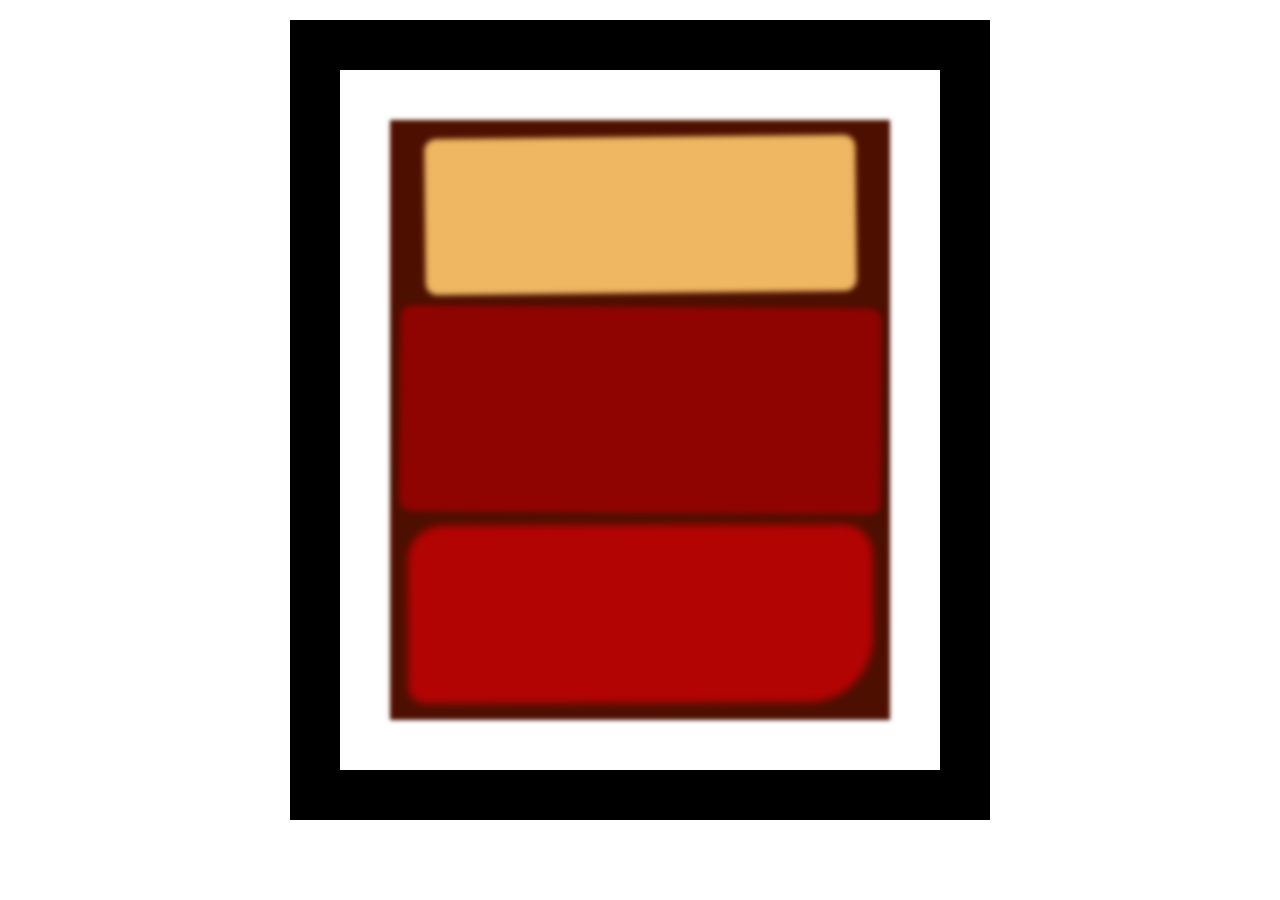
<file: FreeCodeCamp/Diseño Web(HTML & CSS)/Module 5/index.html>
<!DOCTYPE html>
<html lang="en">
<head>
    <meta charset="UTF-8">
    <meta http-equiv="X-UA-Compatible" content="IE=edge">
    <meta name="viewport" content="width=device-width, initial-scale=1.0">
    <title>Rothko Painting</title>
    <link rel="stylesheet" href="css/styles.css">
</head>
<body>
<div class="frame">
     <div class="canvas">
        <div class="one">

        </div>
        <div class="two">

        </div>
        <div class="three">

        </div>
    </div>
</div>
</body>
</html>
</file>
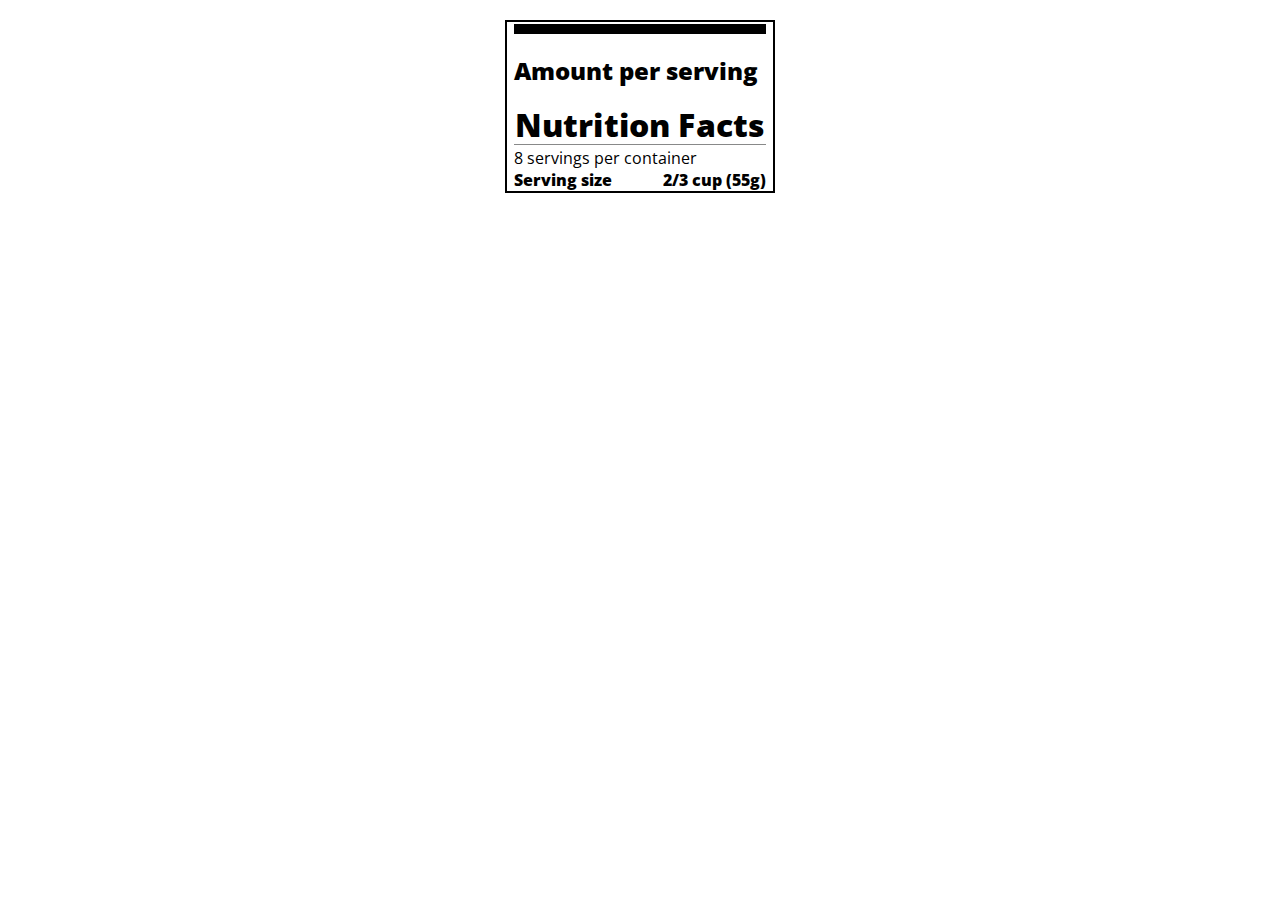
<file: FreeCodeCamp/Diseño Web(HTML & CSS)/Module 7/index.html>
<!DOCTYPE html>
<html lang="en">
<head>
    <meta charset="UTF-8">
    <meta http-equiv="X-UA-Compatible" content="IE=edge">
    <meta name="viewport" content="width=device-width, initial-scale=1.0">
    <title>Nutrition Label</title>
    <link rel="stylesheet" href="https://fonts.googleapis.com/css?family=Open+Sans:400,700,800">
    <link rel="stylesheet" href="css/styles.css">
</head>
<body>
    <div class="label">
    <header>
    <div class="divider large"></div>
    <div class="calories-info">
        <div class="left-container">
            <h2 class="bold small-text">Amount per serving</h2>
        </div>
    </div>
    <h1 class="bold">Nutrition Facts</h1>
    <div class="divider"></div>
    <p>8 servings per container</p>
    <p class="bold">Serving size <span>2/3 cup (55g)</span></p>
</header>
</div>
</body>
</html>
</file>
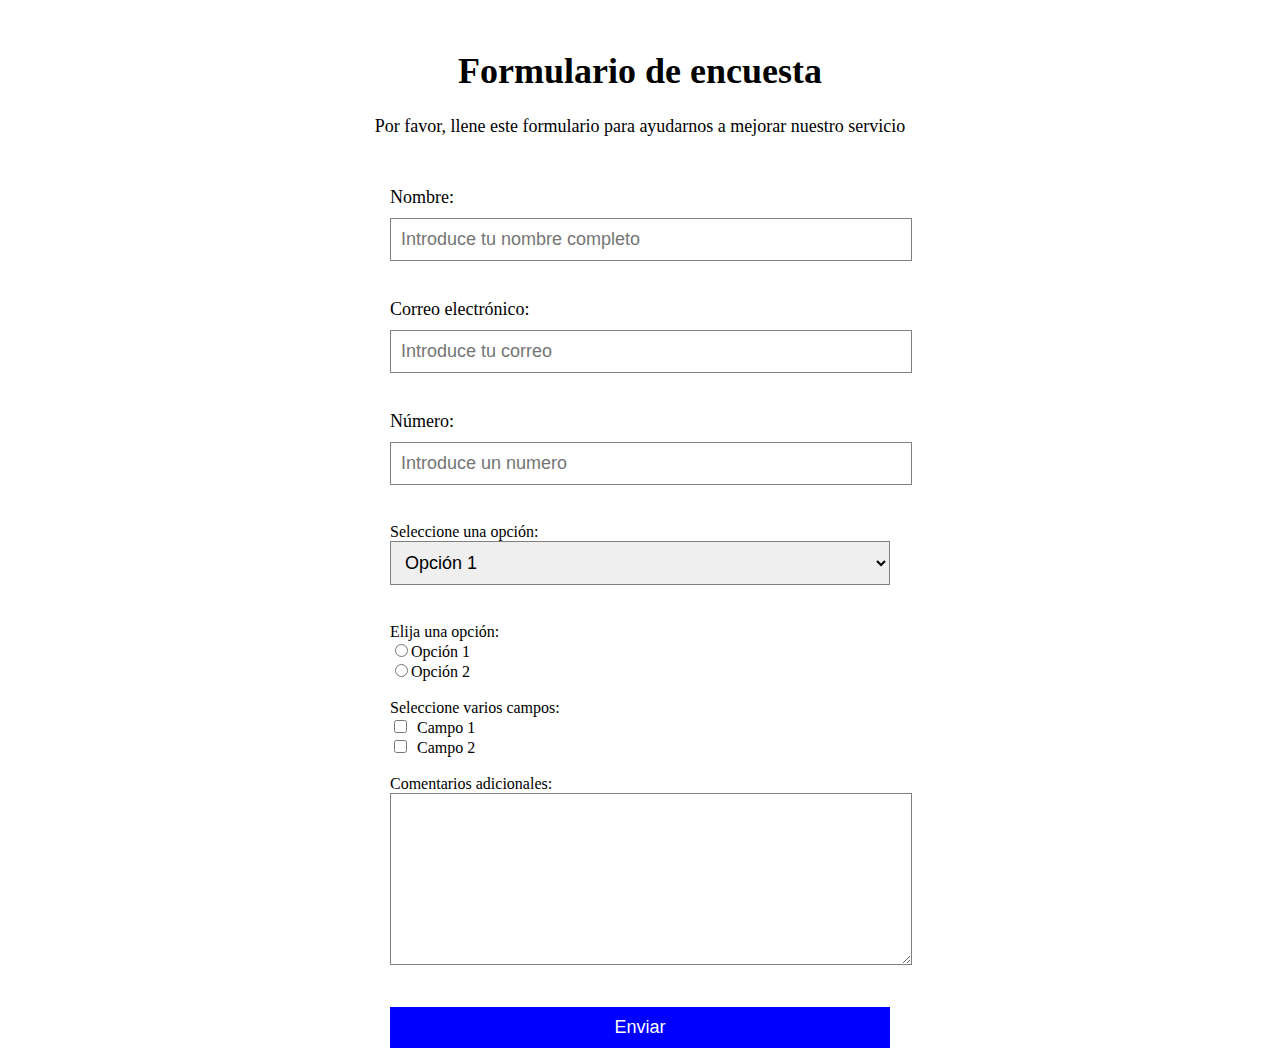
<file: FreeCodeCamp/Diseño Web(HTML & CSS)/Survey/index.html>
<!DOCTYPE html>
<html lang="en">
        <head>
        <meta charset="UTF-8">
        <meta http-equiv="X-UA-Compatible" content="IE=edge">
        <meta name="viewport" content="width=device-width, initial-scale=1.0">
        <title>Formulario de encuesta</title>
        <link rel="stylesheet" href="styles.css">
        </head>
        <body>
          <h1 id="title">Formulario de encuesta</h1>
          <p id="description">Por favor, llene este formulario para ayudarnos a mejorar nuestro servicio</p>
          <form id="survey-form">
            <label for="name" id="name-label">Nombre:</label>
            <input type="text" id="name" name="name" placeholder="Introduce tu nombre completo" required>
            <br>
            <br>
            <label for="email" id="email-label">Correo electrónico:</label>
            <input type="email" id="email" name="email" placeholder="Introduce tu correo" required>
            <br>
            <br>
            <label for="number" id="number-label">Número:</label>
            <input type="number" id="number" name="number" min="1" max="100" placeholder="Introduce un numero" required>
            <br>
            <br>
            <label for="dropdown">Seleccione una opción:</label>
            <select id="dropdown" name="dropdown">
              <option value="opcion1">Opción 1</option>
              <option value="opcion2">Opción 2</option>
            </select>
            <br>
            <br>
            <label>Elija una opción:</label>
            <br>
            <input type="radio" name="opciones" value="opcion1">Opción 1
            <br>
            <input type="radio" name="opciones" value="opcion2">Opción 2
            <br>
            <br>
            <label>Seleccione varios campos:</label>
            <br>
            <input type="checkbox" name="checkbox" value="campo1">Campo 1
            <br>
            <input type="checkbox" name="checkbox" value="campo2">Campo 2
            <br>
            <br>
            <label for="comments">Comentarios adicionales:</label>
            <br>
            <textarea id="comments" name="comments"></textarea>
            <br>
            <br>
            <input type="submit" id="submit" value="Enviar">
          </form>
        </body>
      </html>
</file>
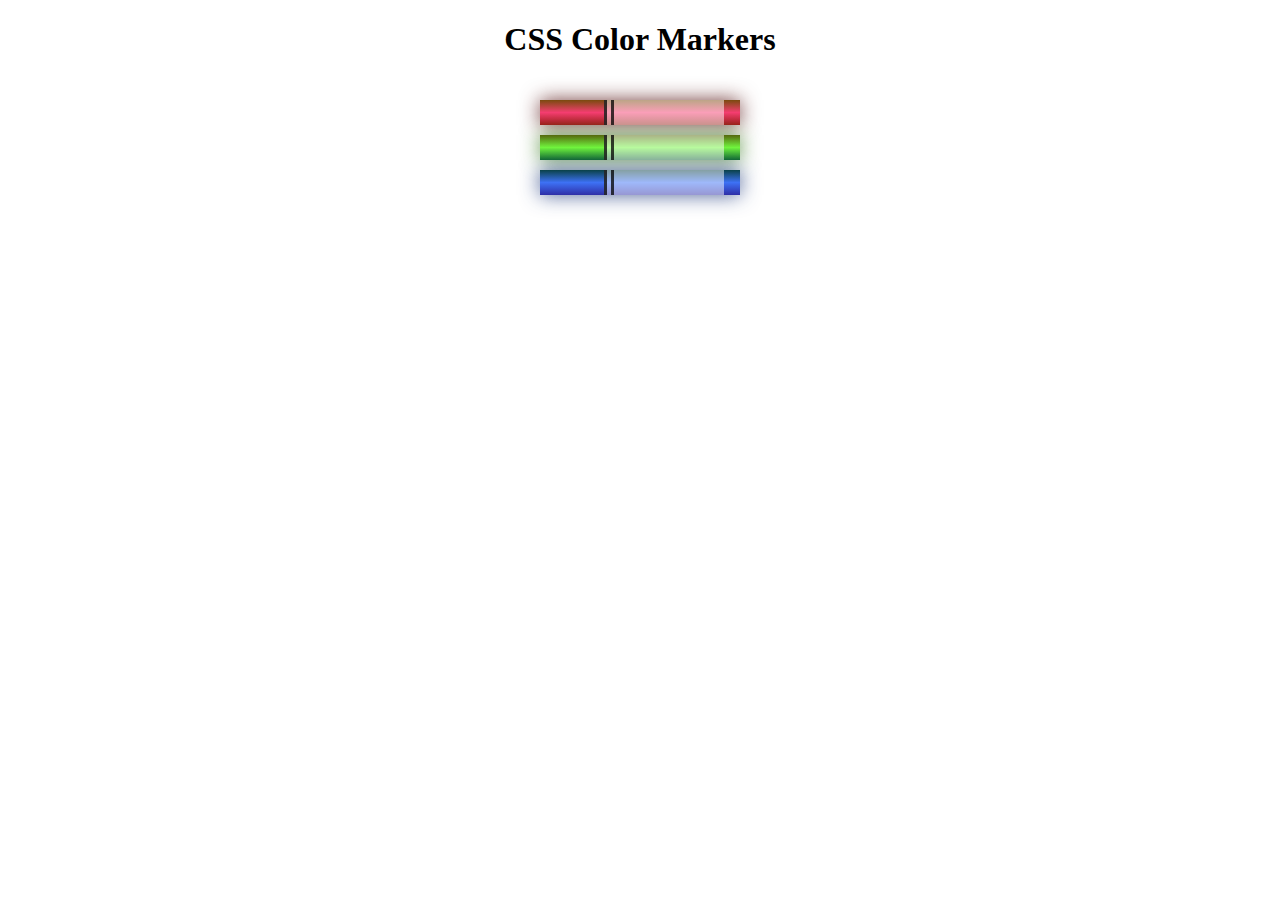
<file: FreeCodeCamp/Diseño Web(HTML & CSS)/Module 3/Colored Markers/index.html>
<!DOCTYPE html>
<html lang="en">
<head>
    <meta charset="UTF-8">
    <meta http-equiv="X-UA-Compatible" content="IE=edge">
    <meta name="viewport" content="width=device-width, initial-scale=1.0">
    <link rel="stylesheet" href="styles.css">
    <title>Colored Markers</title>
</head>
<body>
    <h1>CSS Color Markers</h1>
    <div class="container">
        <div class="marker red">
            <div class="cap"></div>
            <div class="sleeve"></div>
        </div>
        <div class="marker green">
            <div class="cap"></div>
            <div class="sleeve"></div>
        </div>
        <div class="marker blue">
            <div class="cap"></div>
            <div class="sleeve"></div>
        </div>  
    </div>
</body>
</html>
</file>
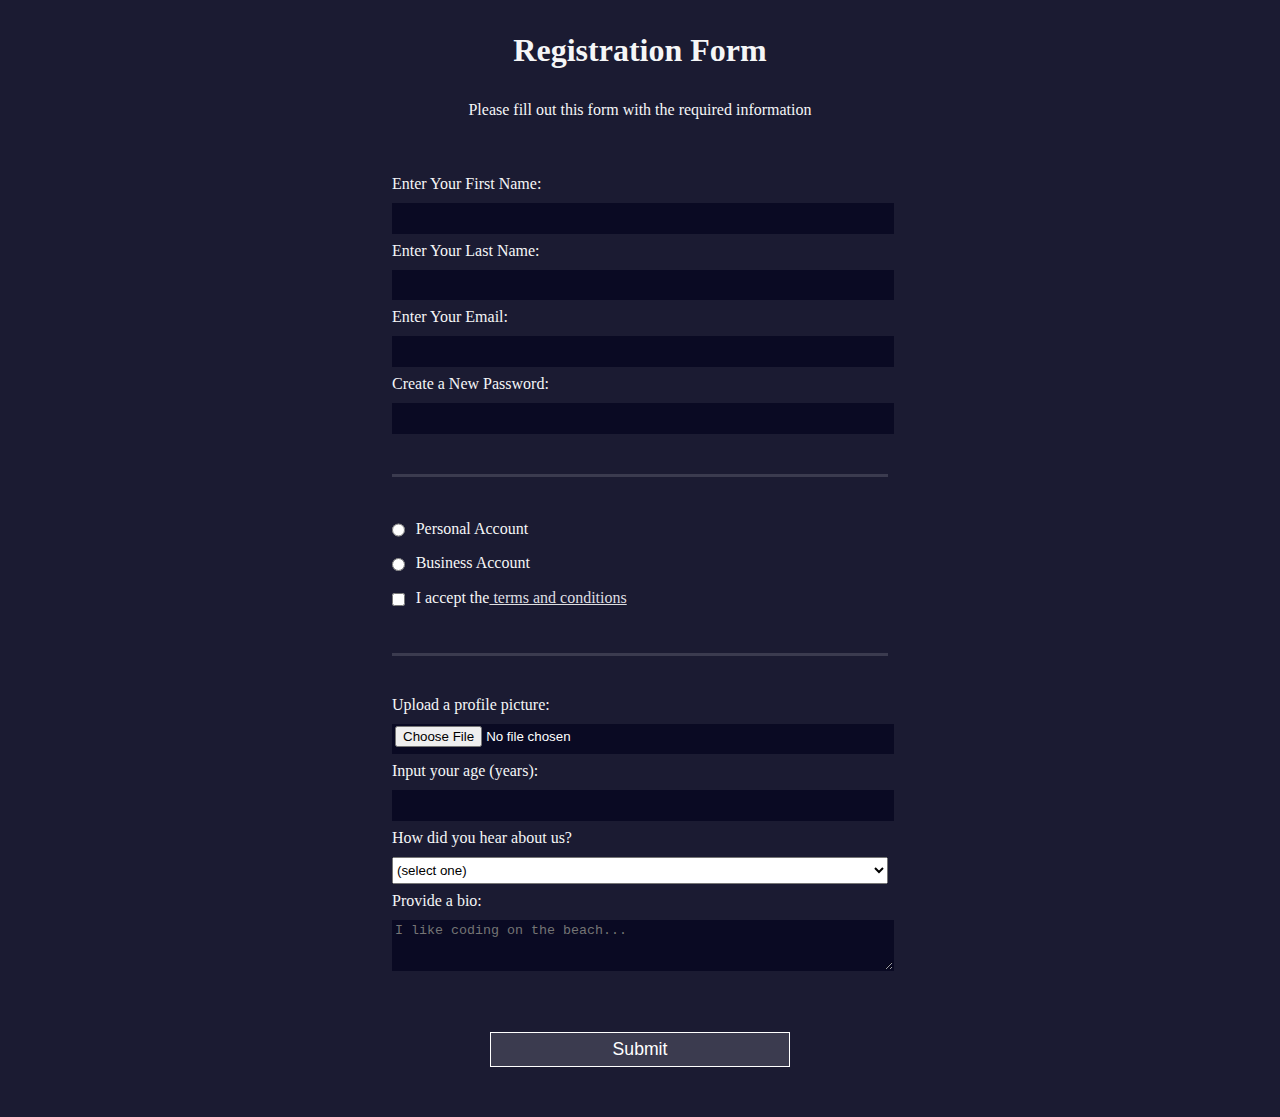
<file: FreeCodeCamp/Diseño Web(HTML & CSS)/Module 4/Formulario-Registro/index.html>
<!DOCTYPE html>
<html lang="en">
<head>
    <meta charset="UTF-8">
    <meta http-equiv="X-UA-Compatible" content="IE=edge">
    <meta name="viewport" content="width=device-width, initial-scale=1.0">
    <title>Registration Form</title>
    <link rel="stylesheet" href="styles.css">   
</head>
<body>
    <h1>Registration Form</h1>
    <p>Please fill out this form with the required information</p>
    <form action="https://register-demo.freecodecamp.org" method="post">
        <fieldset>
            <label for="first-name">Enter Your First Name: <input id="first-name" type="text" name="input-firstname" required></label>
            <label for="last-name">Enter Your Last Name: <input id="last-name" type="text" name="input-lastname" required></label>
            <label for="email">Enter Your Email: <input id="email" type="email" name="input-email" required></label>
            <label for="new-password">Create a New Password: <input id="new-password" type="password" pattern="[a-z0-5]{8,}" name="input-password" required></label>
        </fieldset>
        <fieldset>
            <label for="personal-account"><input type="radio" name="account-type" id="personal-account" name="input-personal" class="inline"> Personal Account</label>
            <label for="business-account"><input type="radio" name="account-type" id="business-account" name="input-business" class="inline"> Business Account</label>
            <label for="terms-and-conditions"><input type="checkbox" id="terms-and-conditions" name="input-terms-conditions" class="inline" required> I accept the<a href="https://www.freecodecamp.org/news/terms-of-service/"> terms and conditions</a></label>
        </fieldset>
        <fieldset>
            <label for="profile-picture"> Upload a profile picture:<input type="file" id="profile-picture" name="input-picture"></label>
            <label for="age"> Input your age (years): <input type="number" min="13" max="120" id="age" name="input-age"></label>
<label for="referrer">How did you hear about us?
    <select id="referrer" name="select-freecodecamp">
        <option value="">(select one)</option>
        <option value="1">freeCodeCamp News</option>
        <option value="2">freeCodeCamp YouTube Channel</option>
        <option value="3">freeCodeCamp Forum</option>
        <option value="4">Other</option>
    </select>
</label>
<label for="bio">Provide a bio:
    <textarea id="bio" rows="3" cols="30" placeholder="I like coding on the beach..." name="textarea-bio"></textarea>
</label>
        </fieldset>
        <input type="submit" value="Submit" name="input-submit-envio">
    </form>
</body>
</html>
</file>
<file: FreeCodeCamp/Diseño Web(HTML & CSS)/Module 5/css/styles.css>
.canvas{
    width: 500px;
    height: 600px;
    background-color: #4d0f00;
    overflow: hidden;
    filter: blur(2px);
}
.frame{
    border: 50px solid black;
    width: 500px;
    padding: 50px;
    margin: 20px auto;
}
.one{
    width: 425px;
    height: 150px;
    background-color: #efb762;
    margin: 20px auto;
    box-shadow: 0 0 3px 3px #efb762;
    border-radius: 9px;
    transform: rotate(-0.6deg);
}
.two{
    width: 475px;
    height: 200px;
    background-color: #8f0401;
    margin: 0 auto;
    margin-bottom: 20px;
    box-shadow: 0 0 3px 3px #8f0401;
    border-top-left-radius: 8px;
    border-bottom-right-radius: 8px;
    border-top-right-radius: 10px;
    border-bottom-left-radius: 10px;
    transform: rotate(0.4deg);
}   
.three{
    width: 91%;
    height: 28%;
    background-color: #b20403;
    margin: auto;
    filter: blur(2px);
    box-shadow: 0 0 5px 5px #b20403;
    border-top-left-radius: 30px;
    border-bottom-right-radius: 60px;
    border-top-right-radius: 25px;
    border-bottom-left-radius: 12px;
    transform: rotate(-0.2deg);
}
.one,.two{
    filter: blur(1px);
}
</file>
<file: FreeCodeCamp/Diseño Web(HTML & CSS)/Module 7/css/styles.css>
html{
    font-size: 16px;
}
body{
    font-family: 'Open Sans', sans-serif;
}
.label{
    border: 2px solid black;
    width: 270px;
    margin: 20px auto;
    padding: 0 7px;
}
.bold{
    font-weight: 800;
}
*{
    box-sizing: border-box;
}
header h1{
    text-align: center;
    margin: -4px 0;
    letter-spacing: 0.15px;
}
p{
    margin: 0;
    display: flex;
    justify-content: space-between;
}
.divider{
    border-bottom: 1px solid #888989;
    margin: 2px 0;
}
.large{
    height: 10px;
}
.large, .medium{
    background-color: black;
    border: 0;
}
</file>
<file: FreeCodeCamp/Diseño Web(HTML & CSS)/Survey/styles.css>
#title {
    text-align: center;
    font-size: 36px;
    margin-top: 50px;
}

#description {
    text-align: center;
    font-size: 18px;
    margin-bottom: 50px;
}

#survey-form {
    width: 500px;
    margin: 0 auto;
}

#name-label, #email-label, #number-label {
    display: block;
    margin-bottom: 10px;
    font-size: 18px;
}

#name, #email, #number {
    width: 100%;
    padding: 10px;
    font-size: 18px;
    margin-bottom: 20px;
    border: 1px solid gray;
}

#dropdown {
    width: 100%;
    padding: 10px;
    font-size: 18px;
    margin-bottom: 20px;
    border: 1px solid gray;
}

#comments {
    width: 100%;
    height: 150px;
    padding: 10px;
    font-size: 18px;
    margin-bottom: 20px;
    border: 1px solid gray;
}

#input[type="radio"], input[type="checkbox"] {
    margin-right: 10px;
}

#submit {
    width: 100%;
    padding: 10px;
    font-size: 18px;
    background-color: blue;
    color: white;
    border: none;
    cursor: pointer;
}
</file>
<file: FreeCodeCamp/Diseño Web(HTML & CSS)/Module 3/Colored Markers/styles.css>
h1{
    text-align: center;
}
.marker{
    height: 25px;
    width: 200px;
    margin: 10px auto;
}
.red{
    background: linear-gradient(rgb(122,74,14), rgb(245,62,113), rgb(162,27,27));
    box-shadow: 0px 0px 20px 0px rgba(83, 14, 14, 0.8);
}
.green{
    background: linear-gradient(#55680D,#71f53e, #116c31);
    box-shadow: 0px 0px 20px 0px #3b7e20cc;
}
.blue{
    background: linear-gradient(hsl(186, 76%, 16%), hsl(223,90%,60%), hsl(240,56%,42%));
    box-shadow: 0px 0px 20px 0px hsla(223, 59%, 31%, 0.8);
}
.container{
    background-color: rgb(255,255,255);
    padding: 10px 0;
}
.sleeve{
    width: 110px;
    height: 25px;
    background-color: rgba(255, 255, 255, 50%);
    border-left: 10px double rgba(0, 0, 0, 75%);
}
.cap{
    width: 60px;
    height: 25px;
}
.cap, .sleeve{
    display: inline-block;
}
</file>
<file: FreeCodeCamp/Diseño Web(HTML & CSS)/Module 4/Formulario-Registro/styles.css>
body{
    width: 100%;
    height: 100vh;
    margin: 0;
    background-color: #1b1b32;
    color: #f5f6f7;
    font-family: Tahoma;
    font-size: 16px;
}
label{
    display: block;
    margin: 0.5rem 0;
}
h1, p{
    margin: 1em auto;
    text-align: center;
}
form{
    margin: 0 auto;
    max-width: 500px;
    min-width: 300px;
    width: 60vw ;
    padding-bottom: 2em;
}
fieldset{
    border: none;
    padding: 2rem 0;
    border-bottom: 3px solid #3b3b4f;
}
fieldset:last-of-type{
    border-bottom: none;
}
input,textarea,select{
    width: 100%;
    margin: 10px 0;
    margin-bottom: 0;
    min-height: 2em;
}
.inline{
    width: unset;
    margin: 0 0.5em 0 0;
    vertical-align: middle;
}
input,textarea{
    background-color: #0a0a23;
    border: 1px solid #0a0a23;
    color: #ffffff;
}
input[type="submit"]{
    display: block;
    width: 60%;
    min-width: 300px;
    margin: 1em auto 1em auto;
    height: 2em;
    font-size: 1.1rem;
    border-color: white;
    background-color: #3b3b4f;
}
input[type="file"]{
    padding: 1px 2px;
}
a{
    color: #dfdfe2;
}
</file>
